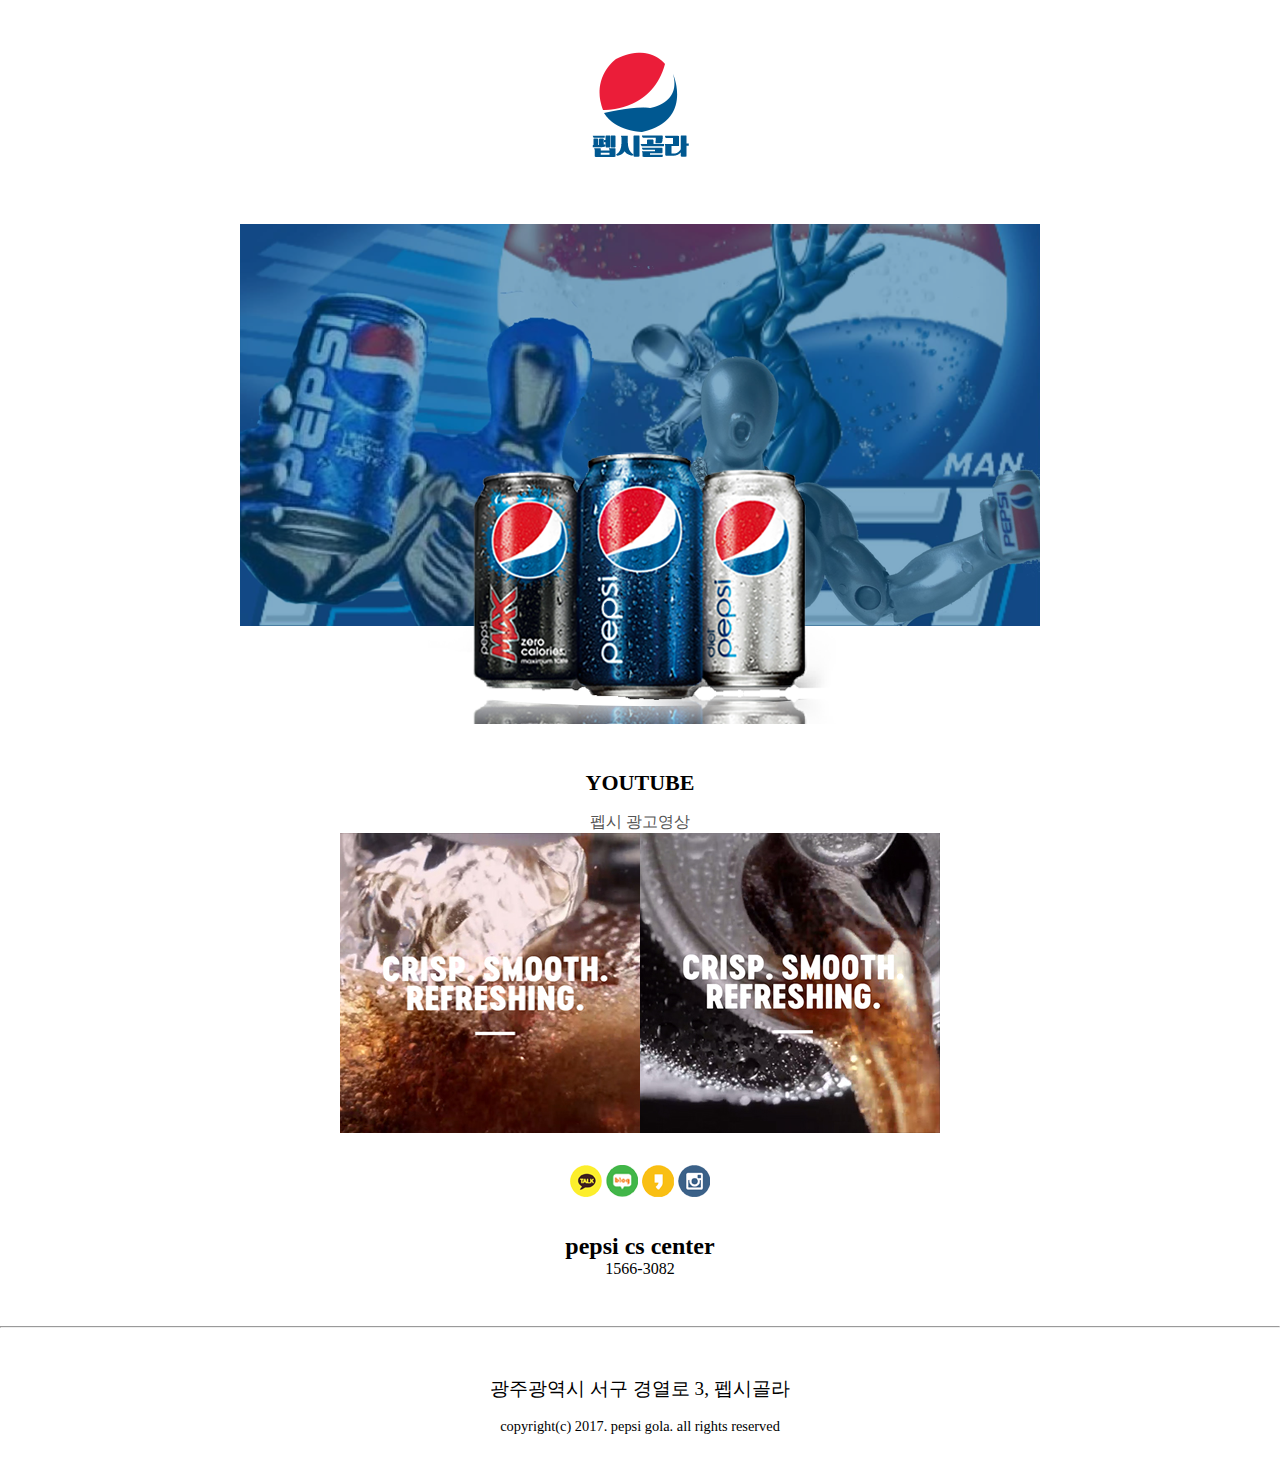
<file: index.html>
<!DOCTYPE html>
<html lang="ko">
  <head>
    <meta charset="UTF-8" />
    <meta http-equiv="X-UA-Compatible" content="IE=edge" />
    <meta name="viewport" content="width=device-width, initial-scale=1.0" />
    <title>펩시골라</title>
    <link rel="shortcut icon" href="images/favicon.ico" type="image/x-icon" />
    <link rel="stylesheet" href="css/style.css" />
    <meta property="og:title" content="펩시 골라" />
    <meta property="og:site_name" content="펩시 골라" />
    <meta
      property="og:url"
      content="https://seonyeonghun.github.io/pepsi-gola-clone"
    />
    <meta
      property="og:description"
      content="펩시 골라 아시아 지역 본부 - 광주 지사 웹사이트, 펩시골라 브랜드 홍보 및 제품 홍보, 판매처 확보 등"
    />
    <meta property="og:type" content="website" />
    <meta
      property="og:image"
      content="https://seonyeonghun.github.io/pepsi-clone/images/cover.png"
    />
  </head>
  <body>
    <h1 class="hide" id="title">펩시골라 광주</h1>
    <div class="wrap">
      <div class="logo">
        <img src="images/logo.png" alt="펩시골라" />
      </div>
      <div class="opener">
        <img src="images/icon _menu.png" alt="전체메뉴" />
      </div>
      <div class="menu hide">
        <button id="closer">&times;</button>
        <a href="about.html">펩시소개</a>
        <a href="category.html">콜라종류</a>
        <a href="gallery.html">갤러리</a>
        <a href="service.html">고객센터</a>
      </div>
      <div class="hero">
        <img src="images/visual.png" alt="새로운 맛 출시" />
      </div>
      <div class="movie">
        <h2 class="page-title">youtube</h2>
        <p class="page-desc">펩시 광고영상</p>
        <!-- description : 설명-->
        <!-- 유투브 영상 | 또는 커버 이미지-->
        <img src="images/movie1.jpg" alt="펩시 vs 코카콜라" />
        <img src="images/movie2.jpg" alt="펩시 vs 코카콜라" />
      </div>
      <div class="social">
        <img src="images/kakao_icon.png" alt="카카오" />
        <img src="images/naver_icon.png" alt="네이버 블로그" />
        <img src="images/yellow_icon.png" alt="카카오스토리" />
        <img src="images/insta_icon.png" alt="인스타그램" />
      </div>
      <div class="contact">
        <h2 class="contact-title">pepsi cs center</h2>
        <p class="contact-number">1566-3082</p>
      </div>
      <hr id="line" />
      <div class="location">
        <p>광주광역시 서구 경열로 3, 펩시골라</p>
        <p>copyright(c) 2017. pepsi gola. all rights reserved</p>
      </div>
    </div>
    <!-- /.wrap -->
    <script src="script/main.js"></script>
  </body>
</html>
</file>
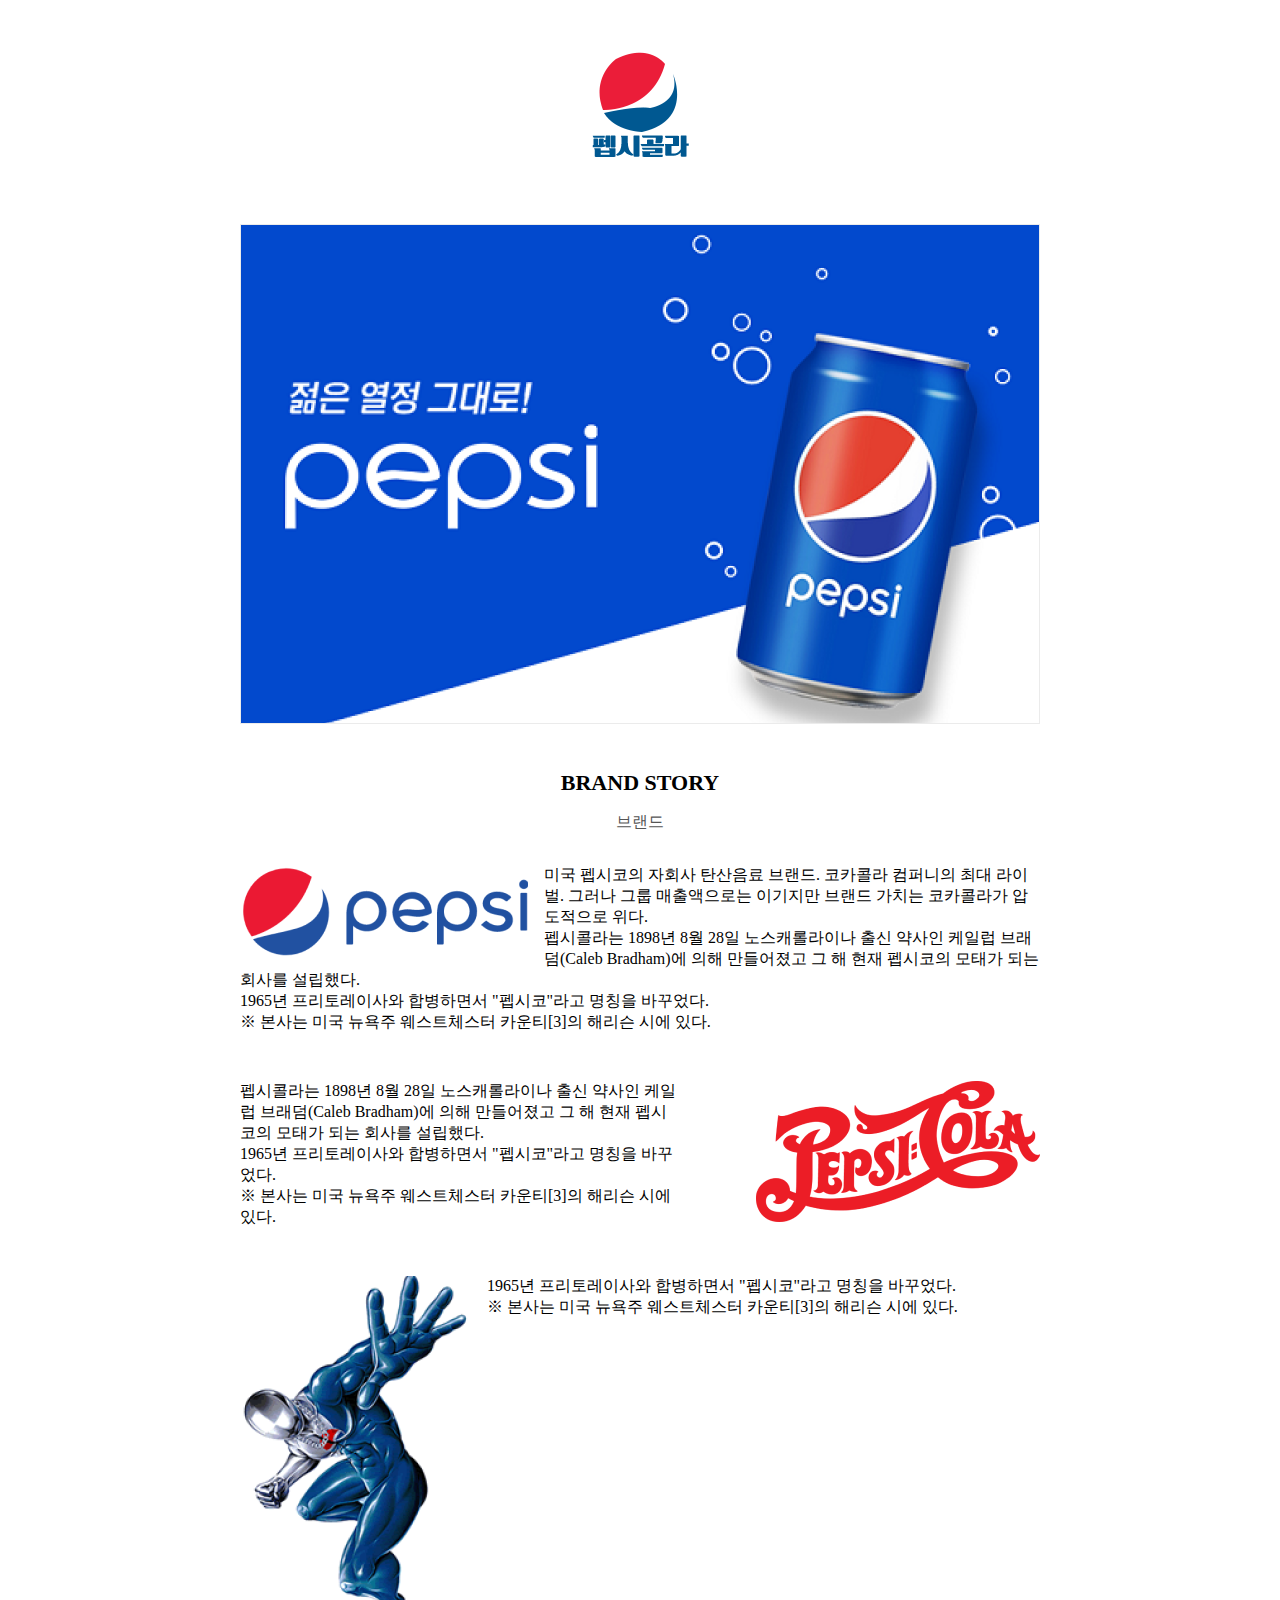
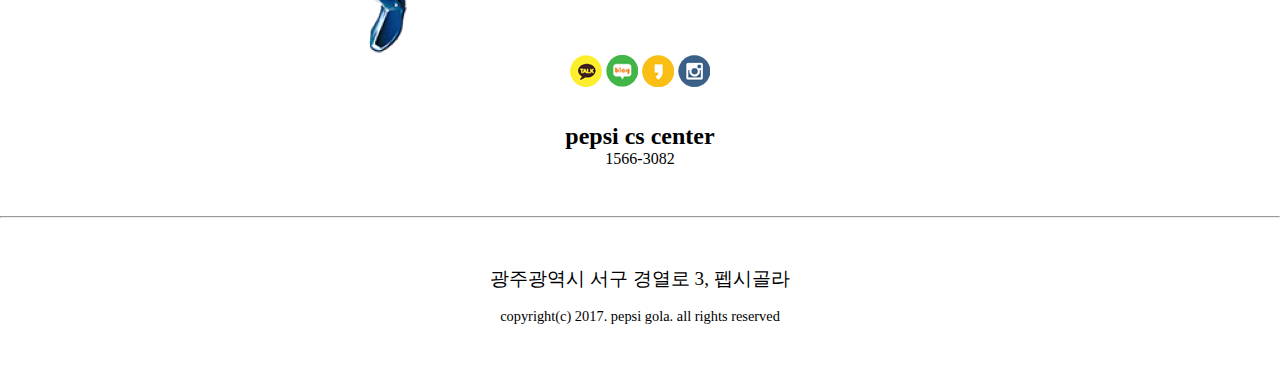
<file: about.html>
<!DOCTYPE html>
<html lang="ko">
  <head>
    <meta charset="UTF-8" />
    <meta http-equiv="X-UA-Compatible" content="IE=edge" />
    <meta name="viewport" content="width=device-width, initial-scale=1.0" />
    <title>펩시골라 &gt; 펩시소개</title>
    <link rel="shortcut icon" href="images/favicon.ico" type="image/x-icon" />
    <link rel="stylesheet" href="css/style.css" />
    <meta property="og:title" content="펩시 골라" />
    <meta property="og:site_name" content="펩시 골라" />
    <meta
      property="og:url"
      content="https://seonyeonghun.github.io/pepsi-gola-clone"
    />
    <meta
      property="og:description"
      content="펩시 골라 아시아 지역 본부 - 광주 지사 웹사이트, 펩시골라 브랜드 홍보 및 제품 홍보, 판매처 확보 등"
    />
    <meta property="og:type" content="website" />
    <meta
      property="og:image"
      content="https://seonyeonghun.github.io/pepsi-clone/images/cover.png"
    />
  </head>
  <body>
    <h1 class="hide" id="title">펩시골라 브랜드 소개</h1>
    <div class="wrap">
      <div class="logo">
        <img src="images/logo.png" alt="펩시골라" />
      </div>
      <div class="opener">
        <img src="images/icon _menu.png" alt="전체메뉴" />
      </div>
      <div class="menu hide">
        <button id="closer">&times;</button>
        <a href="about.html">펩시소개</a>
        <a href="category.html">콜라종류</a>
        <a href="gallery.html">갤러리</a>
        <a href="service.html">고객센터</a>
      </div>
      <div class="hero">
        <img src="images/visual_sub.png" alt="새로운 펩시" />
      </div>
      <!-- about 페이지 -->
      <div class="brand">
        <h2 class="page-title">Brand Story</h2>
        <p class="page-desc">브랜드</p>
        <div class="brand-body">
          <div class="body1">
            <img src="images/brand1.png" alt="브랜드 아이덴티티" />
            <p>
              미국 펩시코의 자회사 탄산음료 브랜드. 코카콜라 컴퍼니의 최대
              라이벌. 그러나 그룹 매출액으로는 이기지만 브랜드 가치는 코카콜라가
              압도적으로 위다.
            </p>
            <p>
              펩시콜라는 1898년 8월 28일 노스캐롤라이나 출신 약사인 케일럽
              브래덤(Caleb Bradham)에 의해 만들어졌고 그 해 현재 펩시코의 모태가
              되는 회사를 설립했다.
            </p>
            <p>
              1965년 프리토레이사와 합병하면서 "펩시코"라고 명칭을 바꾸었다.
            </p>
            <p>
              ※ 본사는 미국 뉴욕주 웨스트체스터 카운티[3]의 해리슨 시에 있다.
            </p>
          </div>
          <!-- ./body1 -->
          <div class="body2">
            <img src="images/brand2.png" alt="브랜드 아이덴티티" />
            <p>
              펩시콜라는 1898년 8월 28일 노스캐롤라이나 출신 약사인 케일럽
              브래덤(Caleb Bradham)에 의해 만들어졌고 그 해 현재 펩시코의 모태가
              되는 회사를 설립했다.
            </p>

            <p>
              1965년 프리토레이사와 합병하면서 "펩시코"라고 명칭을 바꾸었다.
            </p>

            <p>
              ※ 본사는 미국 뉴욕주 웨스트체스터 카운티[3]의 해리슨 시에 있다.
            </p>
          </div>
          <!-- ./body2 -->
          <div class="body3">
            <img src="images/brand3.png" alt="브랜드 아이덴티티" />
            <p>
              1965년 프리토레이사와 합병하면서 "펩시코"라고 명칭을 바꾸었다.
            </p>

            <p>
              ※ 본사는 미국 뉴욕주 웨스트체스터 카운티[3]의 해리슨 시에 있다.
            </p>
          </div>
          <!-- ./body3 -->
        </div>
      </div>
      <!-- about 페이지 -->
      <div class="social">
        <img src="images/kakao_icon.png" alt="카카오" />
        <img src="images/naver_icon.png" alt="네이버 블로그" />
        <img src="images/yellow_icon.png" alt="카카오스토리" />
        <img src="images/insta_icon.png" alt="인스타그램" />
      </div>
      <div class="contact">
        <h2 class="contact-title">pepsi cs center</h2>
        <p class="contact-number">1566-3082</p>
      </div>
      <hr id="line" />
      <div class="location">
        <p>광주광역시 서구 경열로 3, 펩시골라</p>
        <p>copyright(c) 2017. pepsi gola. all rights reserved</p>
      </div>
    </div>
    <!-- /.wrap -->
    <script src="script/main.js"></script>
  </body>
</html>
</file>
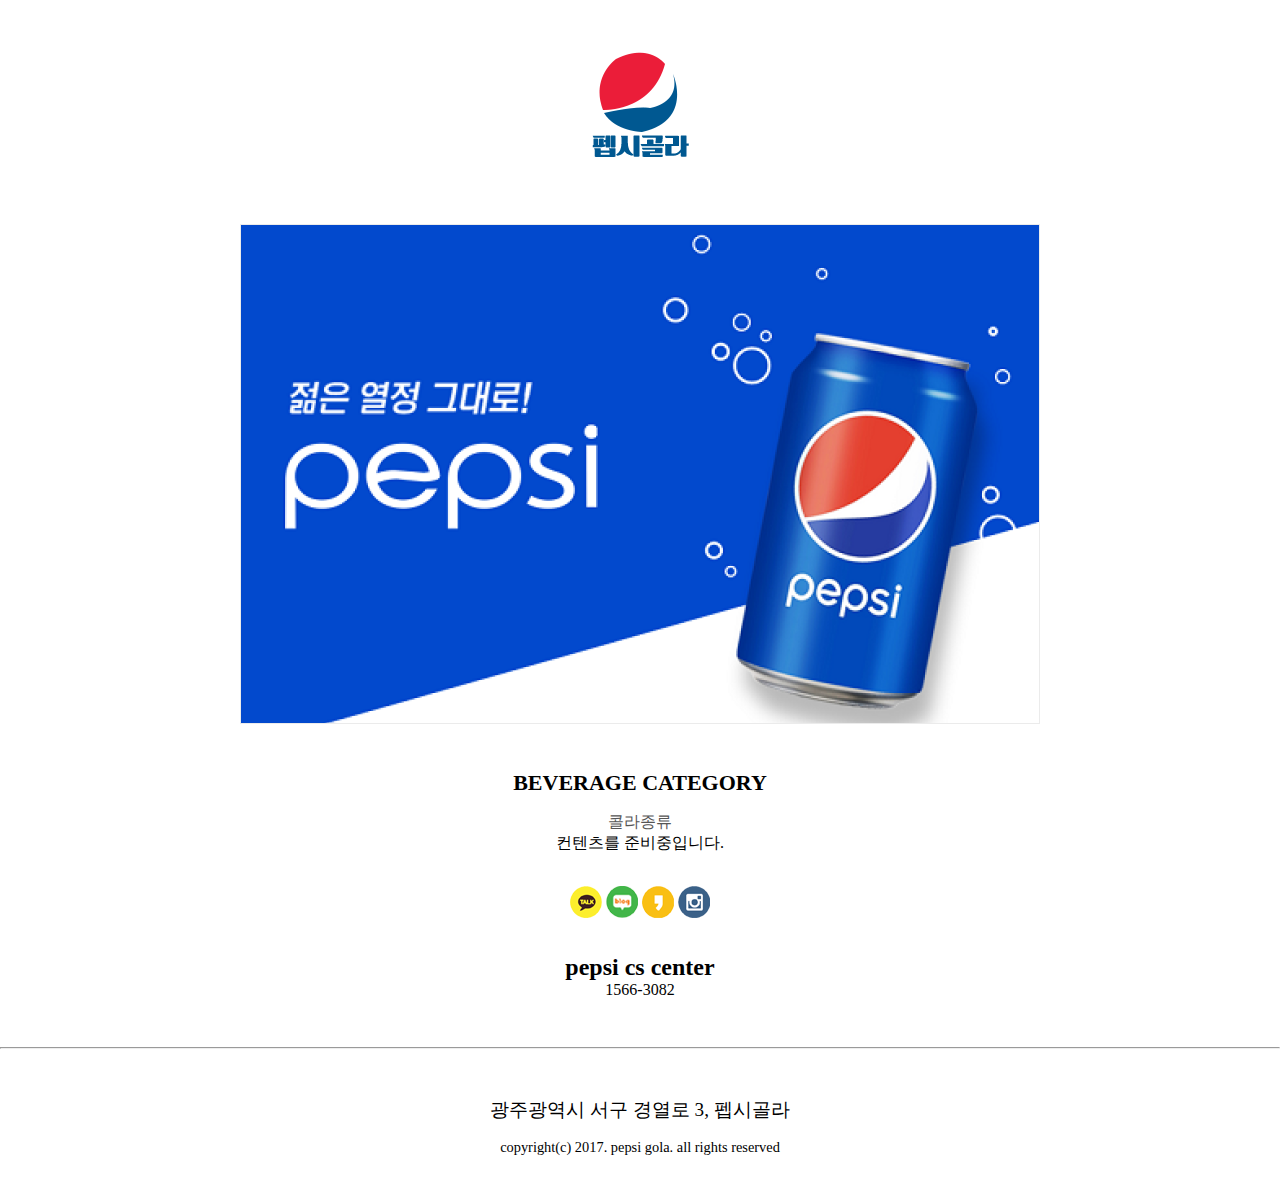
<file: category.html>
<!DOCTYPE html>
<html lang="ko">
  <head>
    <meta charset="UTF-8" />
    <meta http-equiv="X-UA-Compatible" content="IE=edge" />
    <meta name="viewport" content="width=device-width, initial-scale=1.0" />
    <title>펩시골라 &gt; 펩시종류</title>
    <link rel="shortcut icon" href="images/favicon.ico" type="image/x-icon" />
    <link rel="stylesheet" href="css/style.css" />
    <meta property="og:title" content="펩시 골라" />
    <meta property="og:site_name" content="펩시 골라" />
    <meta
      property="og:url"
      content="https://seonyeonghun.github.io/pepsi-gola-clone"
    />
    <meta
      property="og:description"
      content="펩시 골라 아시아 지역 본부 - 광주 지사 웹사이트, 펩시골라 브랜드 홍보 및 제품 홍보, 판매처 확보 등"
    />
    <meta property="og:type" content="website" />
    <meta
      property="og:image"
      content="https://seonyeonghun.github.io/pepsi-clone/images/cover.png"
    />
  </head>
  <body>
    <h1 class="hide" id="title">펩시골라 펩시종류</h1>
    <div class="wrap">
      <div class="logo">
        <img src="images/logo.png" alt="펩시골라" />
      </div>
      <div class="opener">
        <img src="images/icon _menu.png" alt="전체메뉴" />
      </div>
      <div class="menu hide">
        <button id="closer">&times;</button>
        <a href="about.html">펩시소개</a>
        <a href="category.html">콜라종류</a>
        <a href="gallery.html">갤러리</a>
        <a href="service.html">고객센터</a>
      </div>
      <div class="hero">
        <img src="images/visual_sub.png" alt="새로운 펩시" />
      </div>
      <!-- about 페이지 -->
      <div class="brand">
        <h2 class="page-title">Beverage Category</h2>
        <p class="page-desc">콜라종류</p>
        <blockquote class="tip">컨텐츠를 준비중입니다.</blockquote>
      </div>
      <!-- about 페이지 -->
      <div class="social">
        <img src="images/kakao_icon.png" alt="카카오" />
        <img src="images/naver_icon.png" alt="네이버 블로그" />
        <img src="images/yellow_icon.png" alt="카카오스토리" />
        <img src="images/insta_icon.png" alt="인스타그램" />
      </div>
      <div class="contact">
        <h2 class="contact-title">pepsi cs center</h2>
        <p class="contact-number">1566-3082</p>
      </div>
      <hr id="line" />
      <div class="location">
        <p>광주광역시 서구 경열로 3, 펩시골라</p>
        <p>copyright(c) 2017. pepsi gola. all rights reserved</p>
      </div>
    </div>
    <!-- /.wrap -->
    <script src="script/main.js"></script>
  </body>
</html>
</file>
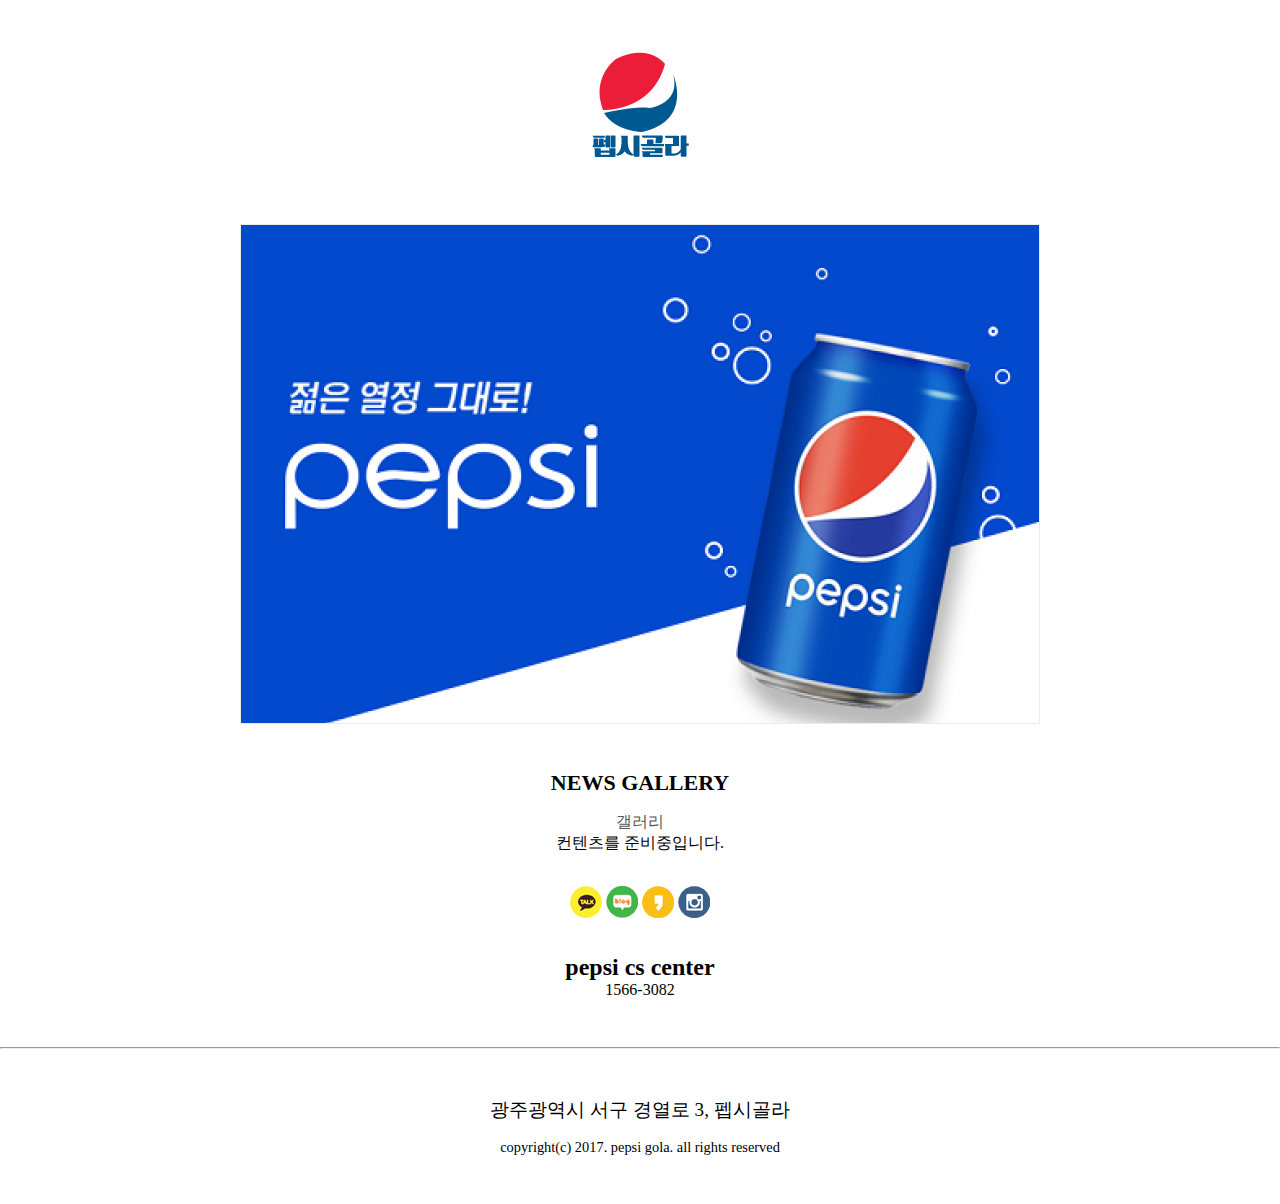
<file: gallery.html>
<!DOCTYPE html>
<html lang="ko">
  <head>
    <meta charset="UTF-8" />
    <meta http-equiv="X-UA-Compatible" content="IE=edge" />
    <meta name="viewport" content="width=device-width, initial-scale=1.0" />
    <title>펩시골라 &gt; 갤러리</title>
    <link rel="shortcut icon" href="images/favicon.ico" type="image/x-icon" />
    <link rel="stylesheet" href="css/style.css" />
    <meta property="og:title" content="펩시 골라" />
    <meta property="og:site_name" content="펩시 골라" />
    <meta
      property="og:url"
      content="https://seonyeonghun.github.io/pepsi-gola-clone"
    />
    <meta
      property="og:description"
      content="펩시 골라 아시아 지역 본부 - 광주 지사 웹사이트, 펩시골라 브랜드 홍보 및 제품 홍보, 판매처 확보 등"
    />
    <meta property="og:type" content="website" />
    <meta
      property="og:image"
      content="https://seonyeonghun.github.io/pepsi-clone/images/cover.png"
    />
  </head>
  <body>
    <h1 class="hide" id="title">펩시골라 갤러리</h1>
    <div class="wrap">
      <div class="logo">
        <img src="images/logo.png" alt="펩시골라" />
      </div>
      <div class="opener">
        <img src="images/icon _menu.png" alt="전체메뉴" />
      </div>
      <div class="menu hide">
        <button id="closer">&times;</button>
        <a href="about.html">펩시소개</a>
        <a href="category.html">콜라종류</a>
        <a href="gallery.html">갤러리</a>
        <a href="service.html">고객센터</a>
      </div>
      <div class="hero">
        <img src="images/visual_sub.png" alt="새로운 펩시" />
      </div>
      <!-- about 페이지 -->
      <div class="brand">
        <h2 class="page-title">news gallery</h2>
        <p class="page-desc">갤러리</p>
        <blockquote class="tip">컨텐츠를 준비중입니다.</blockquote>
      </div>
      <!-- about 페이지 -->
      <div class="social">
        <img src="images/kakao_icon.png" alt="카카오" />
        <img src="images/naver_icon.png" alt="네이버 블로그" />
        <img src="images/yellow_icon.png" alt="카카오스토리" />
        <img src="images/insta_icon.png" alt="인스타그램" />
      </div>
      <div class="contact">
        <h2 class="contact-title">pepsi cs center</h2>
        <p class="contact-number">1566-3082</p>
      </div>
      <hr id="line" />
      <div class="location">
        <p>광주광역시 서구 경열로 3, 펩시골라</p>
        <p>copyright(c) 2017. pepsi gola. all rights reserved</p>
      </div>
    </div>
    <!-- /.wrap -->
    <script src="script/main.js"></script>
  </body>
</html>
</file>
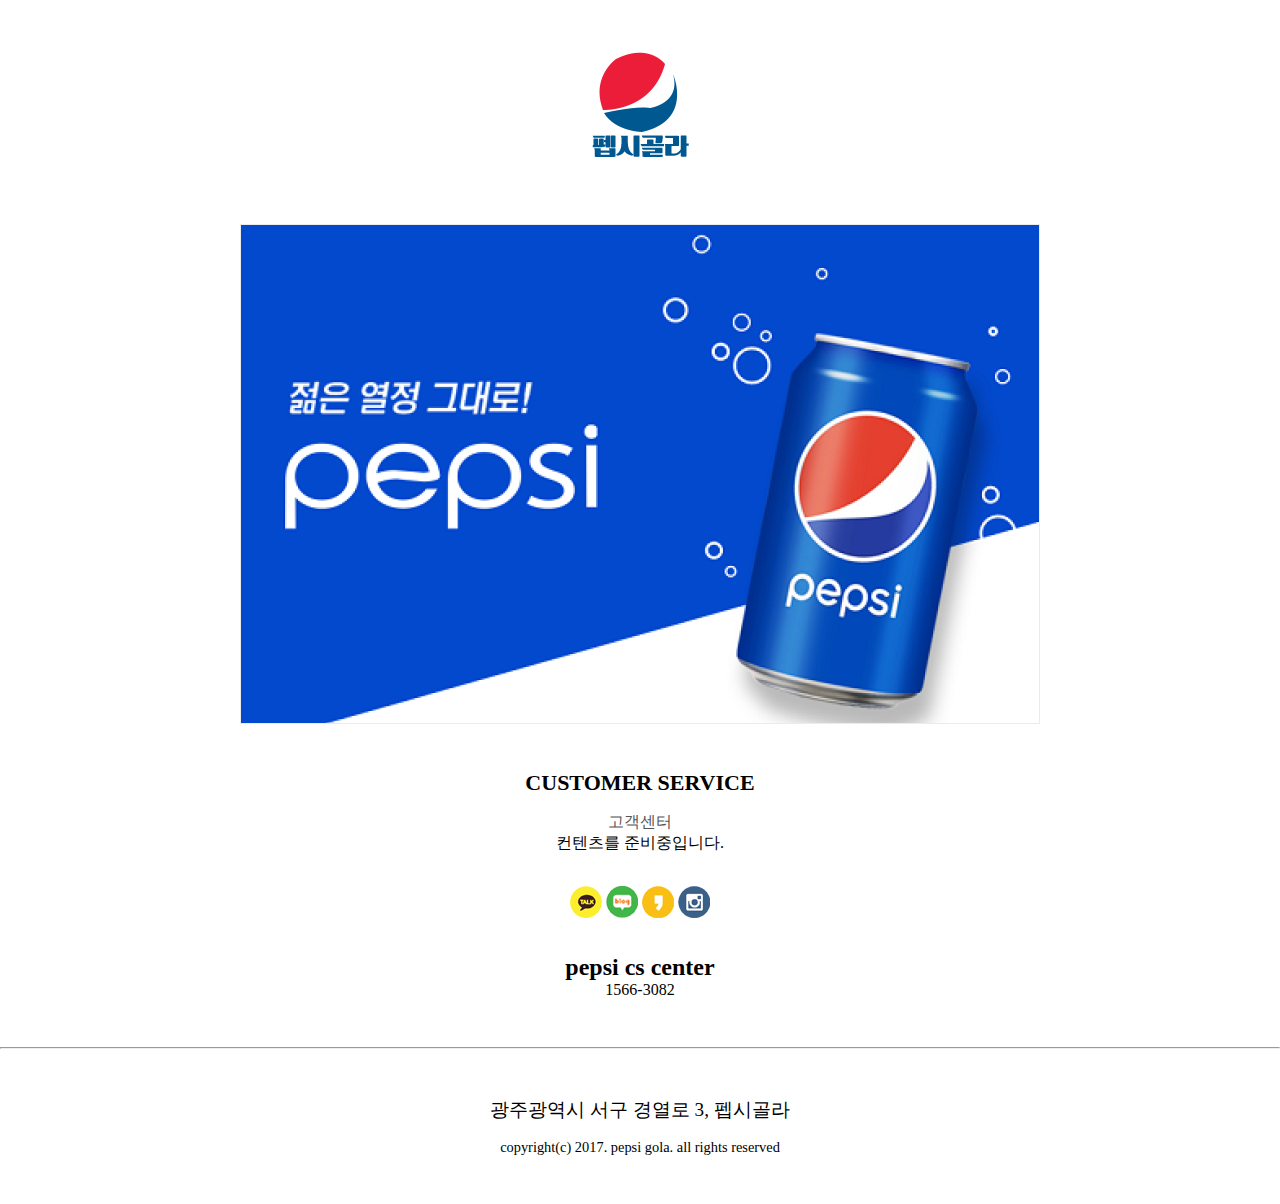
<file: service.html>
<!DOCTYPE html>
<html lang="ko">
  <head>
    <meta charset="UTF-8" />
    <meta http-equiv="X-UA-Compatible" content="IE=edge" />
    <meta name="viewport" content="width=device-width, initial-scale=1.0" />
    <title>펩시골라 &gt; 고객센터</title>
    <link rel="shortcut icon" href="images/favicon.ico" type="image/x-icon" />
    <link rel="stylesheet" href="css/style.css" />
    <meta property="og:title" content="펩시 골라" />
    <meta property="og:site_name" content="펩시 골라" />
    <meta
      property="og:url"
      content="https://seonyeonghun.github.io/pepsi-gola-clone"
    />
    <meta
      property="og:description"
      content="펩시 골라 아시아 지역 본부 - 광주 지사 웹사이트, 펩시골라 브랜드 홍보 및 제품 홍보, 판매처 확보 등"
    />
    <meta property="og:type" content="website" />
    <meta
      property="og:image"
      content="https://seonyeonghun.github.io/pepsi-clone/images/cover.png"
    />
  </head>
  <body>
    <h1 class="hide" id="title">펩시골라 브랜드 소개</h1>
    <div class="wrap">
      <div class="logo">
        <img src="images/logo.png" alt="펩시골라" />
      </div>
      <div class="opener">
        <img src="images/icon _menu.png" alt="전체메뉴" />
      </div>
      <div class="menu hide">
        <button id="closer">&times;</button>
        <a href="about.html">펩 시소개</a>
        <a href="category.html">콜라종류</a>
        <a href="gallery.html">갤러리</a>
        <a href="service.html">고객센터</a>
      </div>
      <div class="hero">
        <img src="images/visual_sub.png" alt="새로운 펩시" />
      </div>
      <!-- about 페이지 -->
      <div class="brand">
        <h2 class="page-title">Customer Service</h2>
        <p class="page-desc">고객센터</p>
        <blockquote class="tip">컨텐츠를 준비중입니다.</blockquote>
      </div>
      <!-- about 페이지 -->
      <div class="social">
        <img src="images/kakao_icon.png" alt="카카오" />
        <img src="images/naver_icon.png" alt="네이버 블로그" />
        <img src="images/yellow_icon.png" alt="카카오스토리" />
        <img src="images/insta_icon.png" alt="인스타그램" />
      </div>
      <div class="contact">
        <h2 class="contact-title">pepsi cs center</h2>
        <p class="contact-number">1566-3082</p>
      </div>
      <hr id="line" />
      <div class="location">
        <p>광주광역시 서구 경열로 3, 펩시골라</p>
        <p>copyright(c) 2017. pepsi gola. all rights reserved</p>
      </div>
    </div>
    <!-- /.wrap -->
    <script src="script/main.js"></script>
  </body>
</html>
</file>
<file: css/style.css>
/* 
    ============== CSS 기본 선택자 =======================
    1) 전체 선택자 : *
    2) 태그 선택자 : 태그명 ex> p
    3) 클래스 선택자 : .클래스명   ex>   .my-app
    4) 아이디 선택자 : #아이디명   ex>   #title
    5) 그룹 선택자 : p, .my-app, #title
    =====================================================
*/

* {
  margin: 0; /* (안)여백 : 없음 */
  padding: 0; /* (바깥)여백 : 없음 */
}
a {
  color: red;
  text-decoration: none;
}
/*
선택자 {
    속성1: 속성값1;
    속성2: 속성값2;
    ...계속..
}
*/
.logo {
  width: 100px;
  margin: 0 auto; /* 수평-중앙 배치 */
  padding: 50px 0; /* 상,하 50픽셀 */
}
.opener {
  /* was burger */
  display: none;
  position: absolute;
  top: 100px;
  right: 7%;
}
.menu {
  padding: 20px 0; /* 상,하 50픽셀 */
  text-align: center;
  background-color: #005891; /* 배경 색상 */
}
a {
  color: white;
  margin: 10px;
}
.hero {
  width: 800px;
  margin: 0 auto;
  padding: 10px 0;
}
.brand-body {
  max-width: 800px; /* 최대 800px, 아니라면 100% */
  margin: 0 auto;
}
.body1 {
  margin: 2rem 0 0 0;
}
.body1 img,
.body3 img {
  float: left;
  margin: 0 1rem 0 0;
}
.body2 {
  margin: 3rem 0;
}
.body2 img {
  float: right;
  margin: 0 0 0 5rem;
}

.hide {
  display: none; /* 화면 표시: 안함 */
}
.movie {
  /* 클래스 movie의 스타일을 결정한다 */
  width: 600px;
  margin: 0 auto;
  font-size: 0;
}

.page-title {
  font-size: 22px;
  text-align: center;
  text-transform: uppercase; /* 대문자 */
  margin: 2rem 0 1rem 0; /*  상->우->하->왼 순서 */
}
.page-desc {
  text-align: center;
  font-size: 16px;
  color: #555555; /* HEX 색상 표기법 */
}
.tip {
  text-align: center;
}
.social {
  clear: both; /* both = left + right [float 해제]*/
  text-align: center; /* 그림<--텍스트10.. */
  margin: 2rem 1rem; /* (밖)여백 : 상하 2배, 좌우 기본값 */
}
#line {
  margin: 3rem 0; /* 위, 아래 3rem 좌,우 0(=적용 안함) */
}
.contact,
.location {
  /* Q. 왜? <h2 class="movie-title">과 다른가? */
  text-align: center;
}
.location p:nth-child(1) {
  /* 두개의 p중에서 첫번째 (자식요소) p */
  margin: 1rem 0;
  font-size: 1.2rem;
}
.location p:nth-child(2) {
  margin-bottom: 3rem; /* 두개의 p중에서 두번째 (자식요소) p */
  font-size: 0.9rem;
}
#closer {
  display: none;
  font-size: 4rem;
  background-color: transparent;
  border: 0;
  color: white;
  margin: 0 0 10rem 0;
  position: relative;
  top: 60px;
  left: 267px;
}
/* 반응형 웹(=모바일)을 위한 미디어쿼리 삽입(Media Query) */
@media screen and (max-width: 430px) {
  #closer {
    display: block;
  }
  .brand-body {
    padding: 0 30px; /* 좌우 30px */
  }
  .brand-body img {
    width: 100%;
    object-fit: contain;
    margin: 30px 0; /* 상하 30px */
  }
  .opener {
    display: block; /* block level element : 블럭요소 */
  }
  .menu {
    position: fixed; /* absolute vs fixed 차이 */
    width: 76.74418604651163%;
    right: 0;
    top: 0;
    height: 100vh;
    background: rgba(21, 42, 116, 1)
      linear-gradient(40deg, rgba(21, 42, 116, 0.8), rgba(21, 42, 116, 1));
    background-image: url("../images/mobile-bg.png");
    background-repeat: no-repeat;
    background-size: contain;
  }
  .menu a {
    display: block;
    text-align: left;
  }
  .hero {
    width: 100%;
  }
  .hero img {
    width: 100%; /* 가로 폭 : 가득채워서 */
    object-fit: cover; /* 오브젝트-맞춤 : 알맞게(비율에 근거해서) */
  }
  .movie {
    width: 100%;
  }
  .movie img {
    /* 2개의 img에 적용 */
    width: 70%;
    margin: 10% 15%;
    object-fit: cover;
  }
  .movie img:nth-of-type(2) {
    /* 2번째 이미지는 숨김 ==> 피그마 설계를 반영 */
    display: none;
  }
}
</file>
